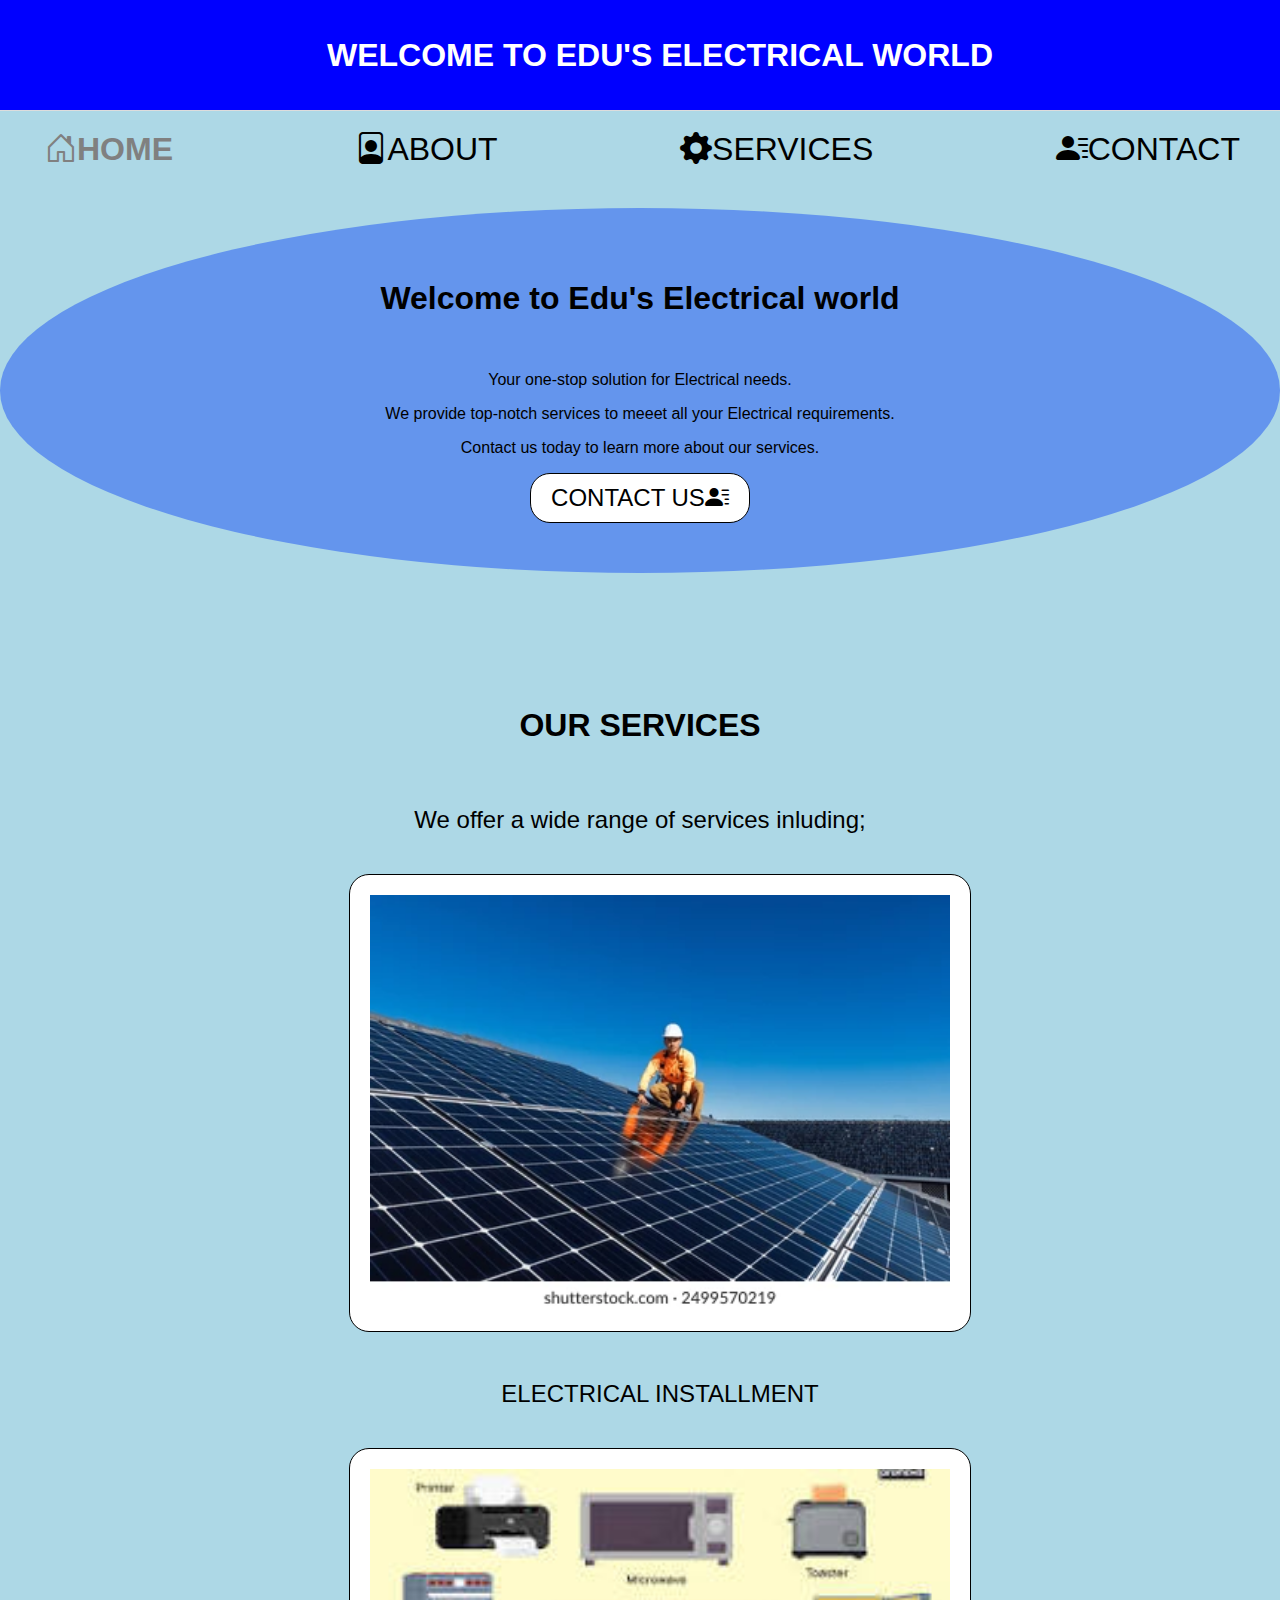
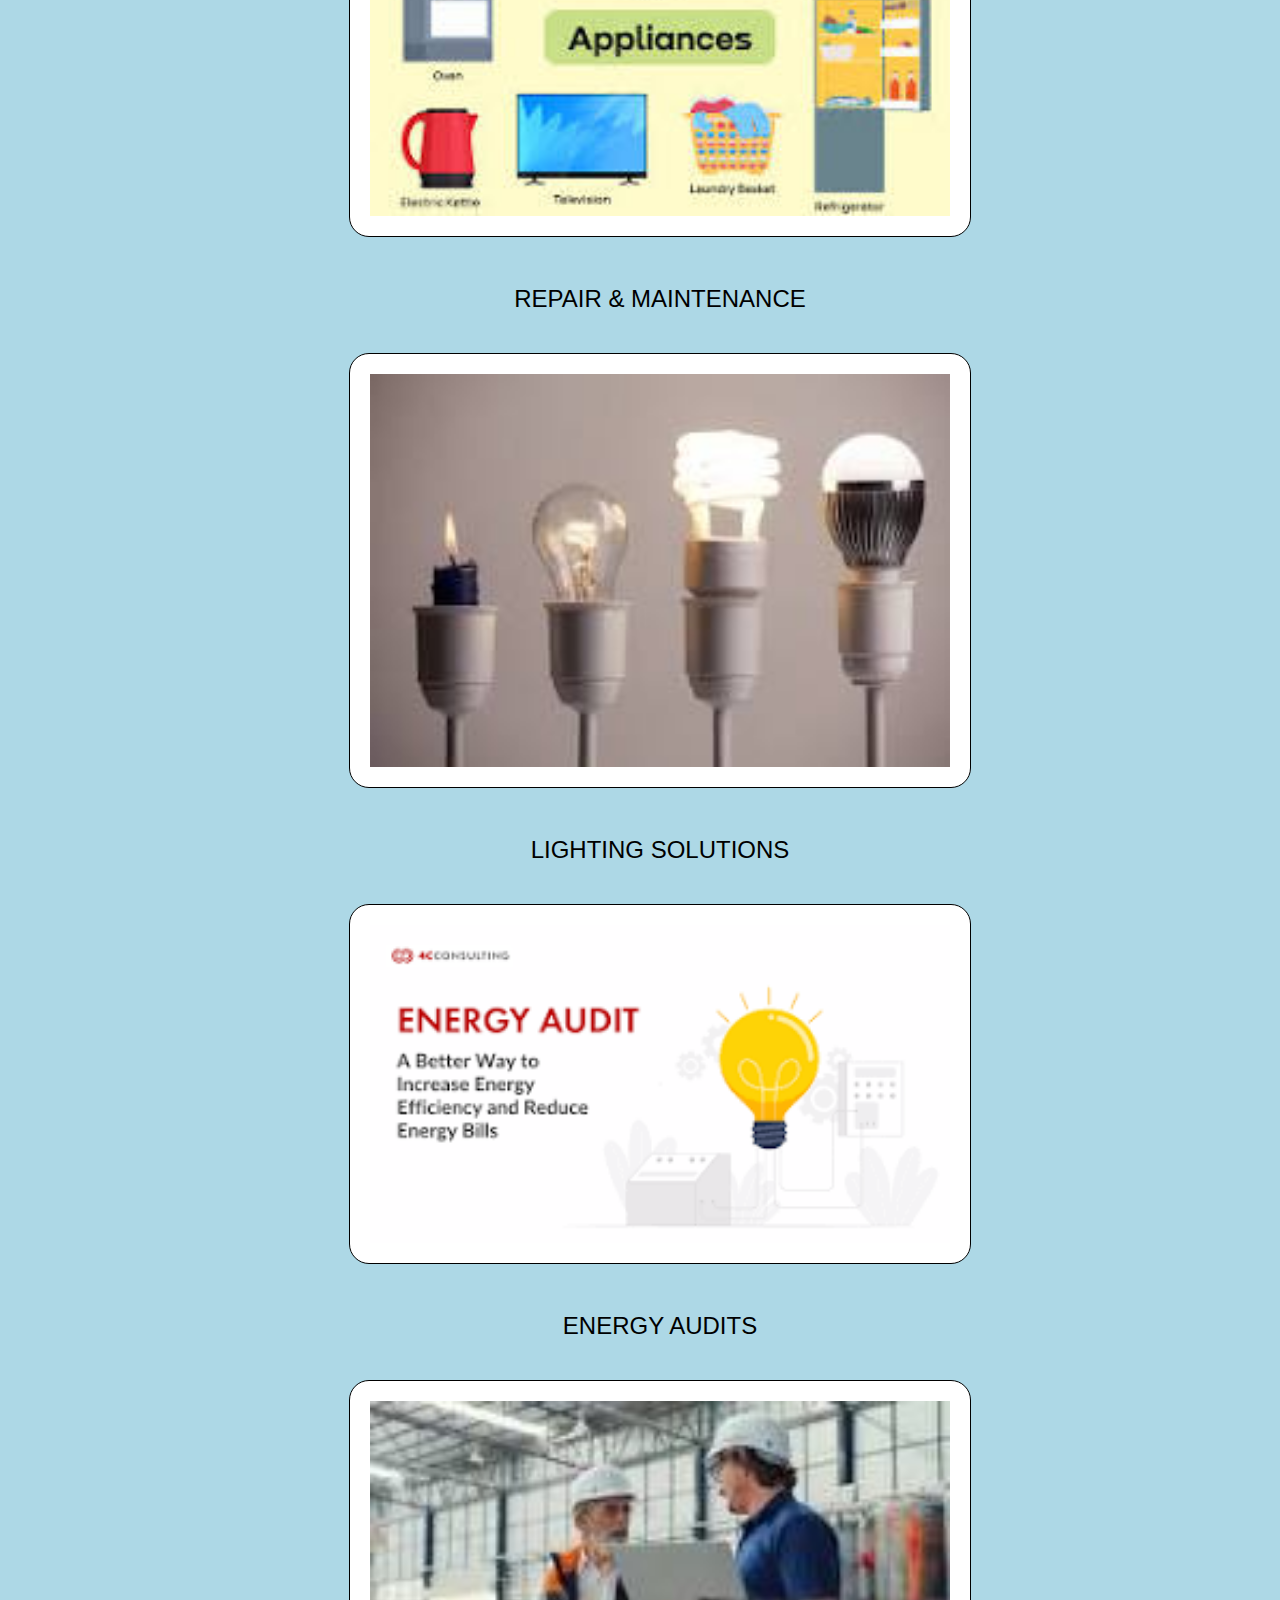
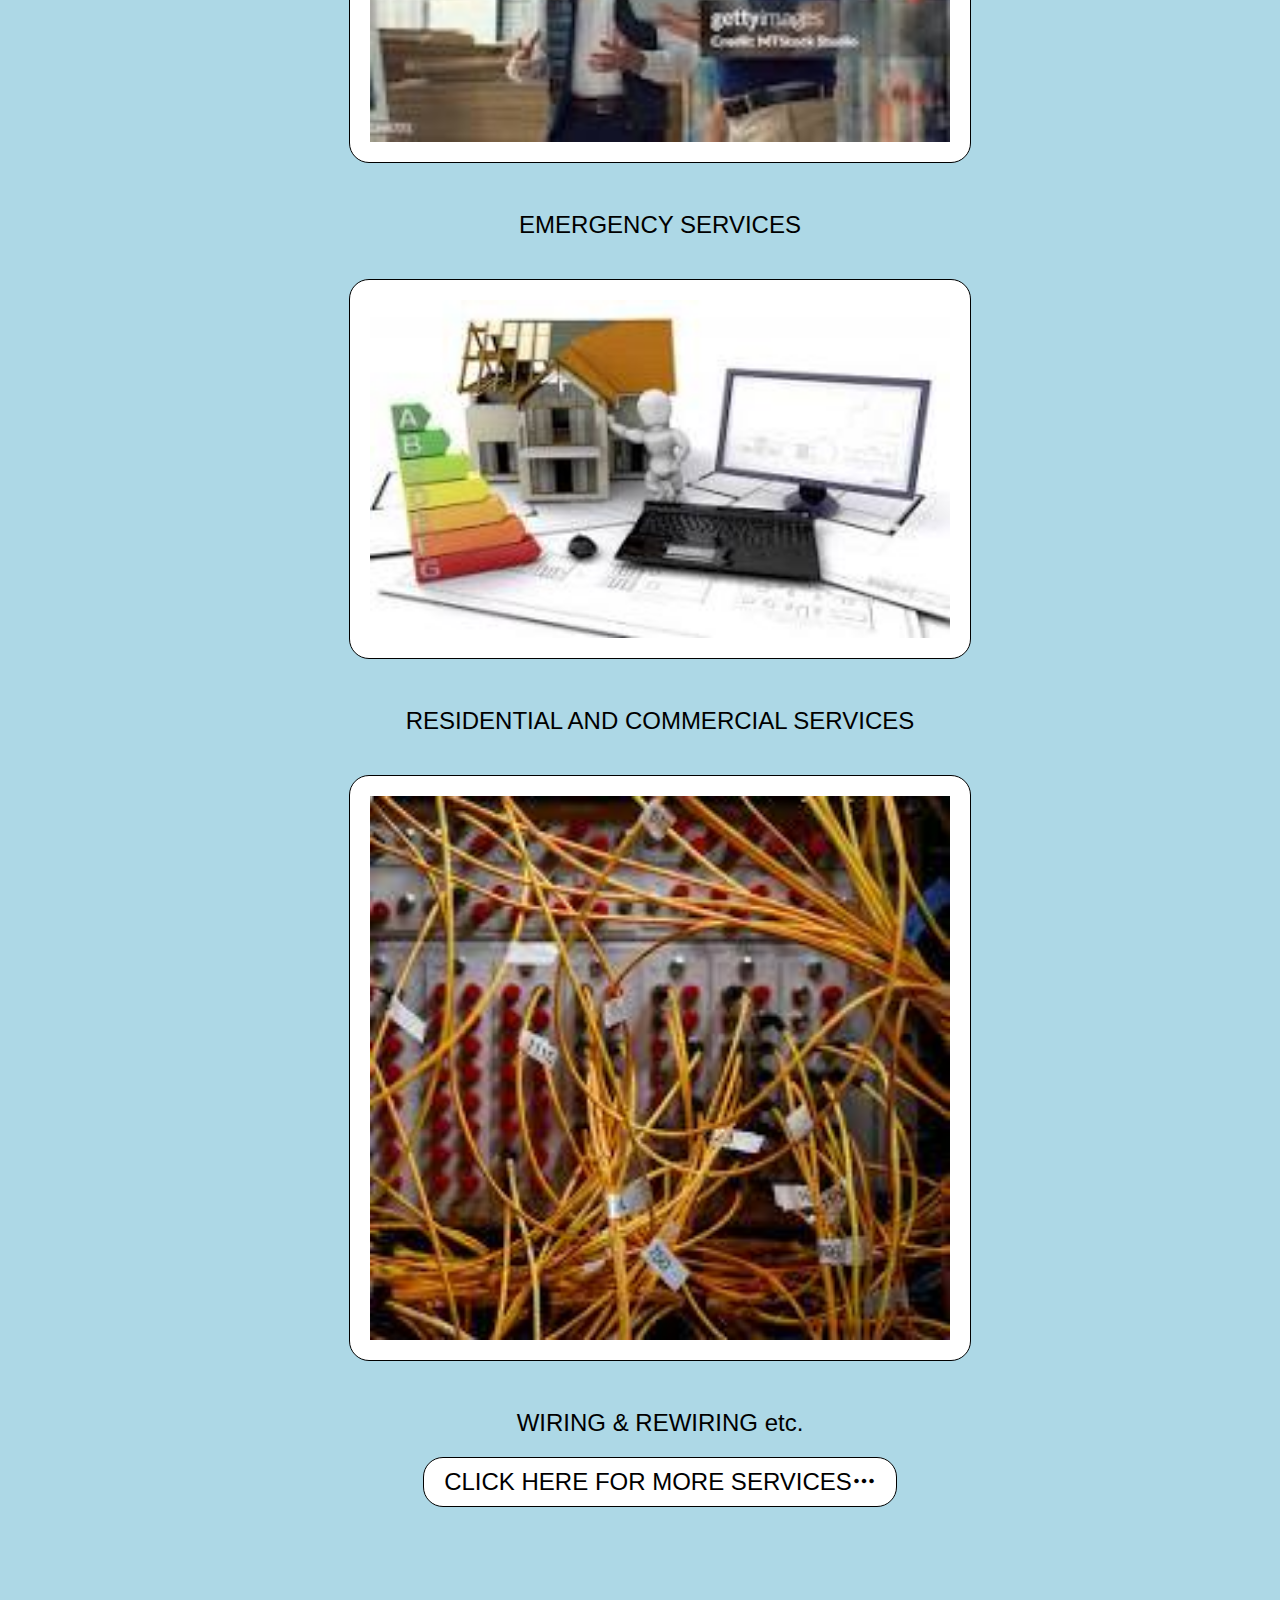
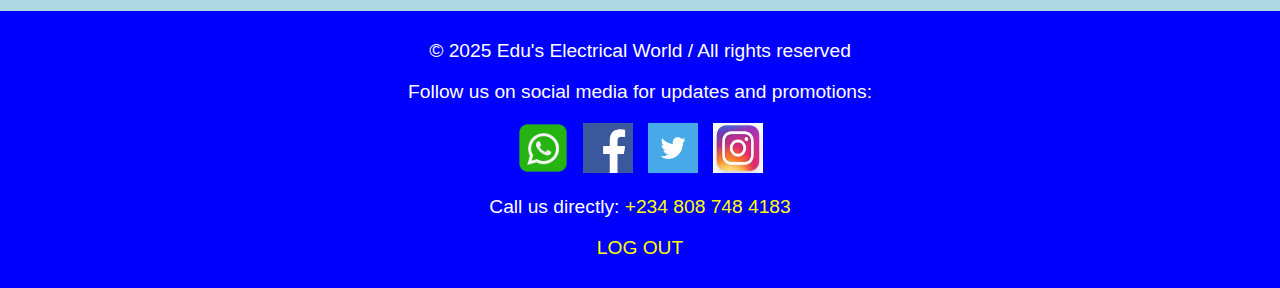
<file: index.html>
<!DOCTYPE html>
<html lang="en">
<head>
    <meta charset="UTF-8">
    <meta name="viewport" content="width=device-width, initial-scale=1.0">
    <title>Home</title>
    <link rel="stylesheet" href="./css/style.css">
    <link href='https://unpkg.com/boxicons@2.1.4/css/boxicons.min.css' rel='stylesheet'>
    <link rel="stylesheet" href="https://cdn.jsdelivr.net/npm/bootstrap-icons@1.11.3/font/bootstrap-icons.min.css">
</head>
<body>
    <header>
        <div class="header-left">
            <h2>WELCOME TO EDU'S ELECTRICAL WORLD</h2>
        </div>
            <div class="menu">
                <a class="active" style="color: grey; font-weight: bold;"><i class="bi bi-house-door"></i>HOME</a>
                <a href="about.html"><i class="bi bi-file-person"></i>ABOUT</a>
                <a href="services.html"><i class="bi bi-gear-fill"></i>SERVICES</a>
                <a href="contact.html"><i class="bi bi-person-lines-fill"></i>CONTACT</a>
            </div>
    </header>
    <main>
        <div class="main-content">
            <h1>Welcome to Edu's Electrical world</h1> <br><p>Your one-stop solution for Electrical needs.</p>
            <p>We provide top-notch services to meeet all your Electrical requirements.</p>
            <p>Contact us today to learn more about our services.</p>
            <button class="contact-button"><a href="contact.html">CONTACT US<i class="bi bi-person-lines-fill"></i></a></button>
            
        </div>
    </main>

    <services>
        <div class="services-section">
            <h2>OUR SERVICES</h2> <br> <P> We offer a wide range of services inluding;</P>
            <ul>
                <img src="assets/elect3.jpg" alt="INSTALLMENT">
                <p>ELECTRICAL INSTALLMENT</p>
                <img src="assets/elect1.jpg" alt="REPAIR">
                <p>REPAIR & MAINTENANCE</p>
                <img src="assets/light.jpg" alt="LIGHTING">
                <p>LIGHTING SOLUTIONS</p>
                <img src="assets/energy.jpg" alt="ENERGY">
                <p>ENERGY AUDITS</p>
                <img src="assets/em.jpg" alt="EMERGENCY">
                <p>EMERGENCY SERVICES</p>
                <img src="assets/e4.jpg" alt="RESIDENTIAL">
                <p>RESIDENTIAL AND COMMERCIAL SERVICES</p>
                <img src="assets/wiring.jpg" alt="WIRING">
                <p>WIRING & REWIRING etc.</p>
                <button class="services-button"><a href="services.html">CLICK HERE FOR MORE SERVICES<i class="bi bi-three-dots"></i></a></button>
            </ul>
        </div>
    </services>
    <footer>
        <div class="footer-content">
            <p>&copy; 2025 Edu's Electrical World / All rights reserved</p>
            <p>Follow us on social media for updates and promotions:</p>
            <div class="social-media">
                <a href="https://wa.me/+2348087484183" target="_blank" title="WhatsApp">
                    <img src="assets/w.jpg.png" alt="WhatsApp" width="30">
                </a>
                <a href="https://www.facebook.com/Chidinma Gift Aruabuike" target="_blank" title="Facebook">
                    <img src="assets/f.jpg" alt="Facebook" width="30">
                </a>
                <a href="https://www.twitter.com/yourprofile" target="_blank" title="Twitter">
                    <img src="assets/t.jpg" alt="Twitter" width="30">
                </a>
                <a href="https://www.instagram.com/yourprofile" target="_blank" title="Instagram">
                    <img src="assets/i.jpg" alt="Instagram" width="30">
                </a>
            </div>
            <p>Call us directly: <a href="tel:+2348087484183">+234 808 748 4183</a></p>
            <p><a href="login.html" class="logout-link">LOG OUT</a></p>
        </div>
    </footer>
    
</body>
</html>
</file>
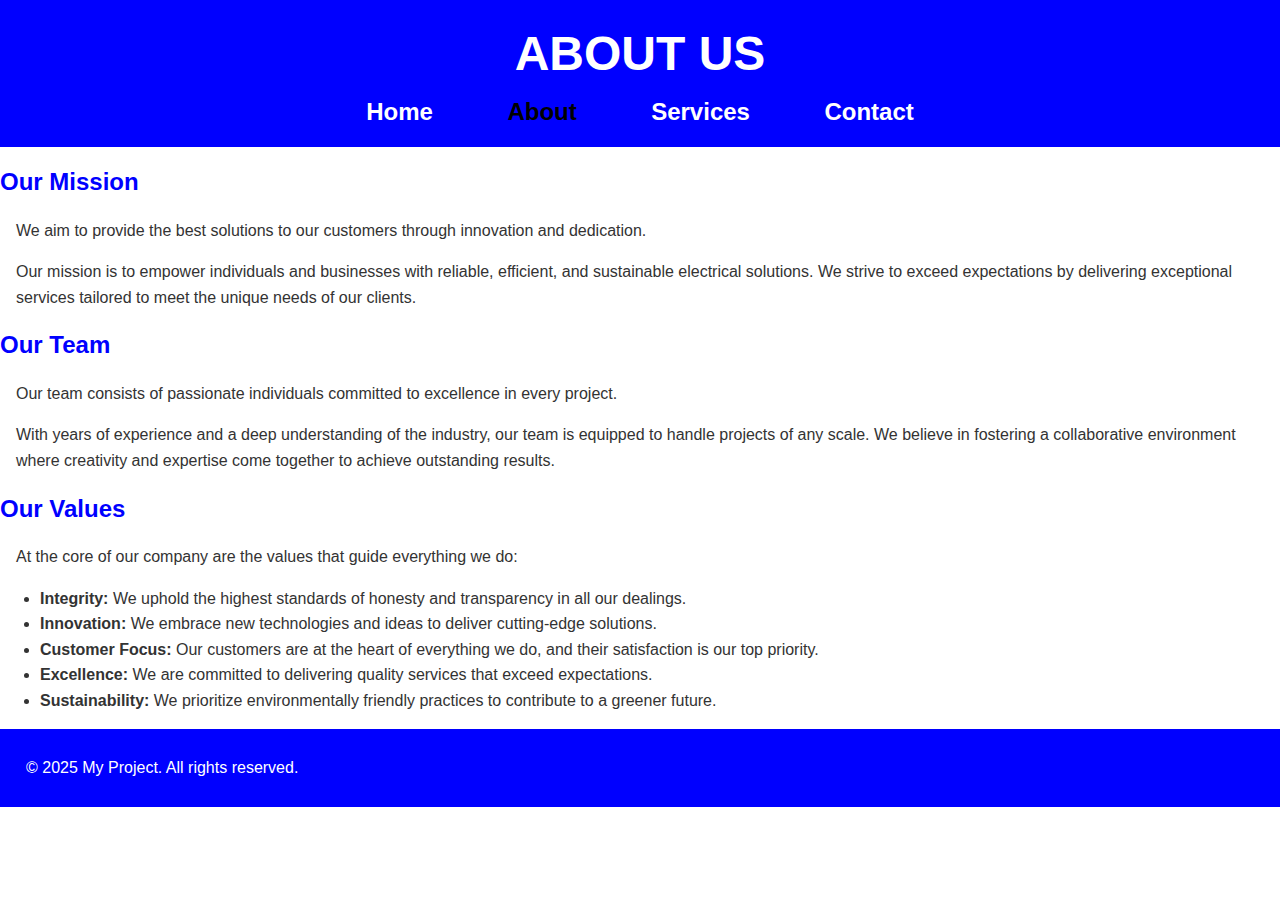
<file: about.html>
<!DOCTYPE html>
<html lang="en">
<head>
    <meta charset="UTF-8">
    <meta name="viewport" content="width=device-width, initial-scale=1.0">
    <meta name="description" content="Learn more about our project and team.">
    <title>About Us</title>
    <link rel="stylesheet" href="./css/about.css">
    <link rel="stylesheet" href="https://cdn.jsdelivr.net/npm/bootstrap-icons@1.11.3/font/bootstrap-icons.min.css">
</head>
<body>
    <header>
        <h1>ABOUT US</h1>
        <div class="menu">
            <a href="index.html">Home</a>
                <a class="active">About</a>
                <a href="services.html">Services</a>
                <a href="contact.html">Contact</a>
        </div>
    </header>
    <main>
        <section>
            <h2>Our Mission</h2>
            <p>We aim to provide the best solutions to our customers through innovation and dedication.</p>
            <p>Our mission is to empower individuals and businesses with reliable, efficient, and sustainable electrical solutions. We strive to exceed expectations by delivering exceptional services tailored to meet the unique needs of our clients.</p>
        </section>
        <section>
            <h2>Our Team</h2>
            <p>Our team consists of passionate individuals committed to excellence in every project.</p>
            <p>With years of experience and a deep understanding of the industry, our team is equipped to handle projects of any scale. We believe in fostering a collaborative environment where creativity and expertise come together to achieve outstanding results.</p>
        </section>
        <section>
            <h2>Our Values</h2>
            <p>At the core of our company are the values that guide everything we do:</p>
            <ul>
                <li><strong>Integrity:</strong> We uphold the highest standards of honesty and transparency in all our dealings.</li>
                <li><strong>Innovation:</strong> We embrace new technologies and ideas to deliver cutting-edge solutions.</li>
                <li><strong>Customer Focus:</strong> Our customers are at the heart of everything we do, and their satisfaction is our top priority.</li>
                <li><strong>Excellence:</strong> We are committed to delivering quality services that exceed expectations.</li>
                <li><strong>Sustainability:</strong> We prioritize environmentally friendly practices to contribute to a greener future.</li>
            </ul>
        </section>
    </main>
    <footer>
        <p>&copy; 2025 My Project. All rights reserved.</p>
    </footer>
</body>
</html>
</file>
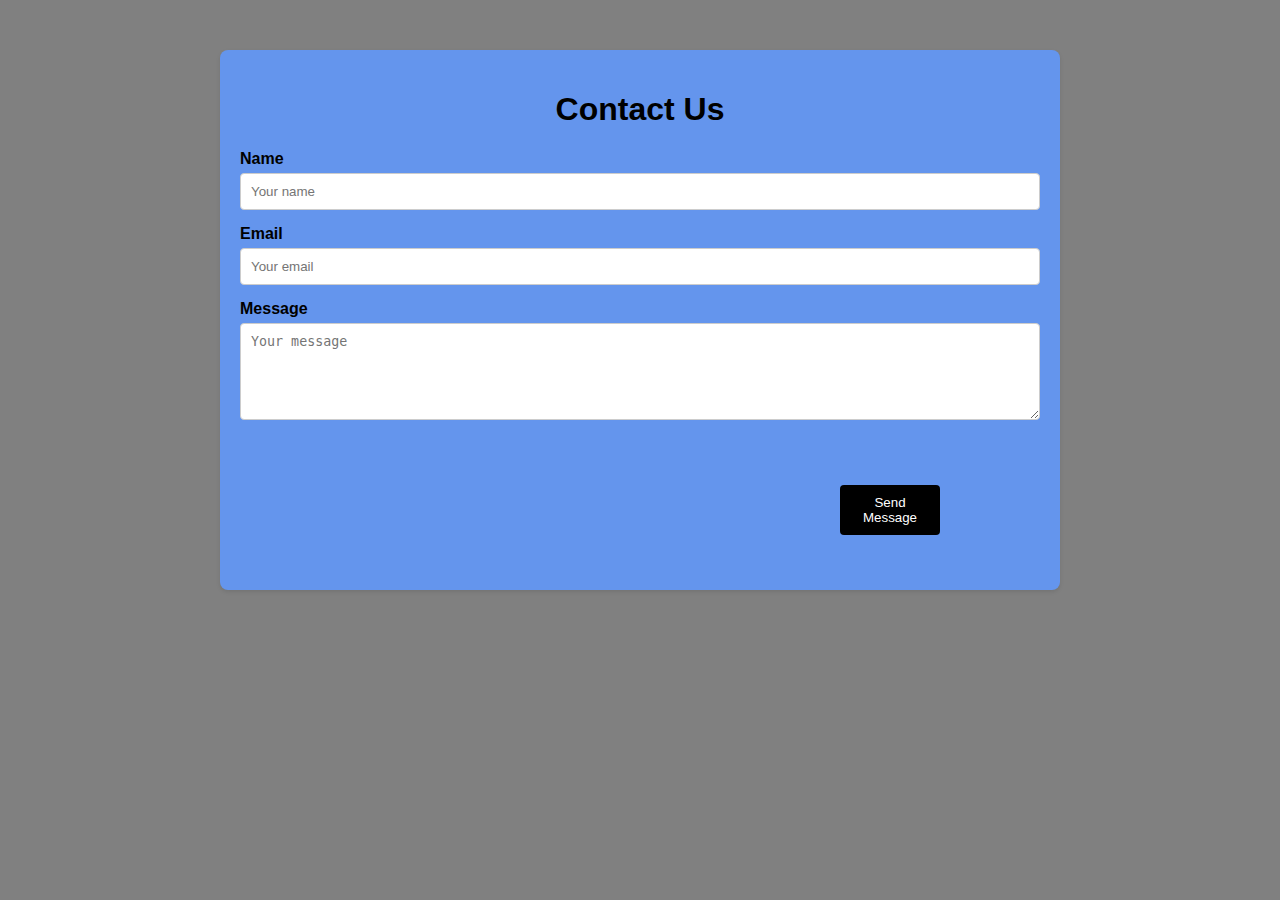
<file: contact.html>
<!DOCTYPE html>
<html lang="en">
<head>
    <meta charset="UTF-8">
    <meta name="viewport" content="width=device-width, initial-scale=1.0">
    <title>Contact Us</title>
    <link rel="stylesheet" href="./css/contact.css"> <!-- Link to external CSS -->
</head>
<body>
    <div class="container">
        <h1>Contact Us</h1>
        <form action="mailto:your-email@chidinmaaruabuike@gmail" method="post" enctype="text/plain">
            <label for="name">Name</label>
            <input type="text" id="name" name="name" placeholder="Your name" required>

            <label for="email">Email</label>
            <input type="email" id="email" name="email" placeholder="Your email" required>

            <label for="message">Message</label>
            <textarea id="message" name="message" rows="5" placeholder="Your message" required></textarea>

            <button type="submit">Send Message</button>
        </form>
    </div>
    <script src="./js/login.js"></script>
</body>
</html>
</file>
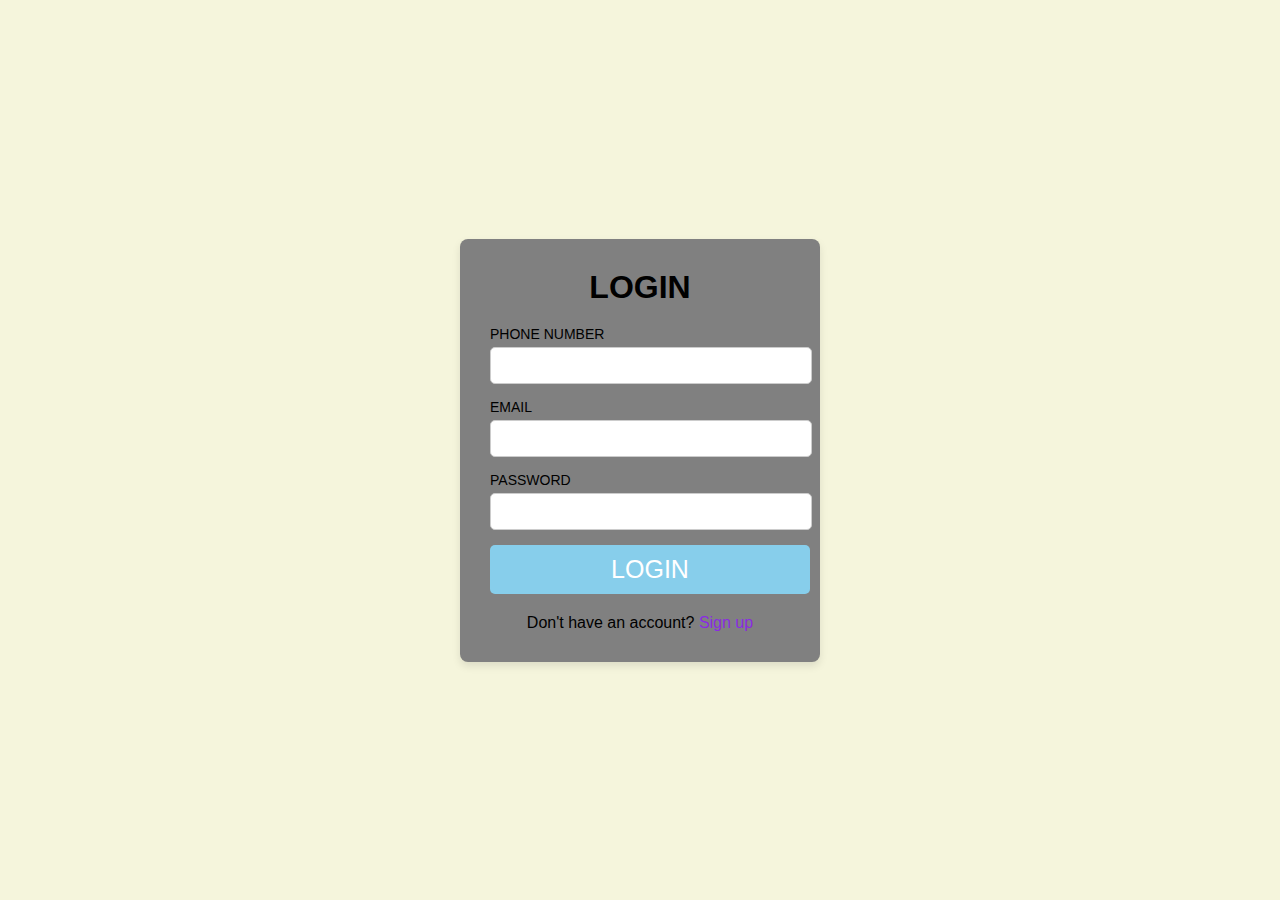
<file: login.html>
<!DOCTYPE html>
<html lang="en">
<head>
    <meta charset="UTF-8">
    <meta name="viewport" content="width=device-width, initial-scale=1.0">
    <title>LOGIN</title>
    <link rel="stylesheet" href="./css/login.css">
</head>
<body>
    <div class="login-container" >
        <h1>LOGIN</h1>
        <form id="login-form" onsubmit="return validateLogin(event)">
            <label for="number">PHONE NUMBER</label>
            <input type="number" id="number" name="number"required>
            <label for="email">EMAIL</label>
            <input type="text" id="EMAIL" name="EMAIL"required>
            <label for="password">PASSWORD</label>
            <input type="password" id="PASSWORD" name="PASSWORD"required>
            <button type="submit"><a href="index.html">LOGIN</a></button>
            <p class="switch-link">Don't have an account? <a href="./signup.html">Sign up</a></p>
        </form>
        <script src="./js/login.js"></script>
        
        <p id="error-message"></p>
    </div>
</body>
</html>
</file>
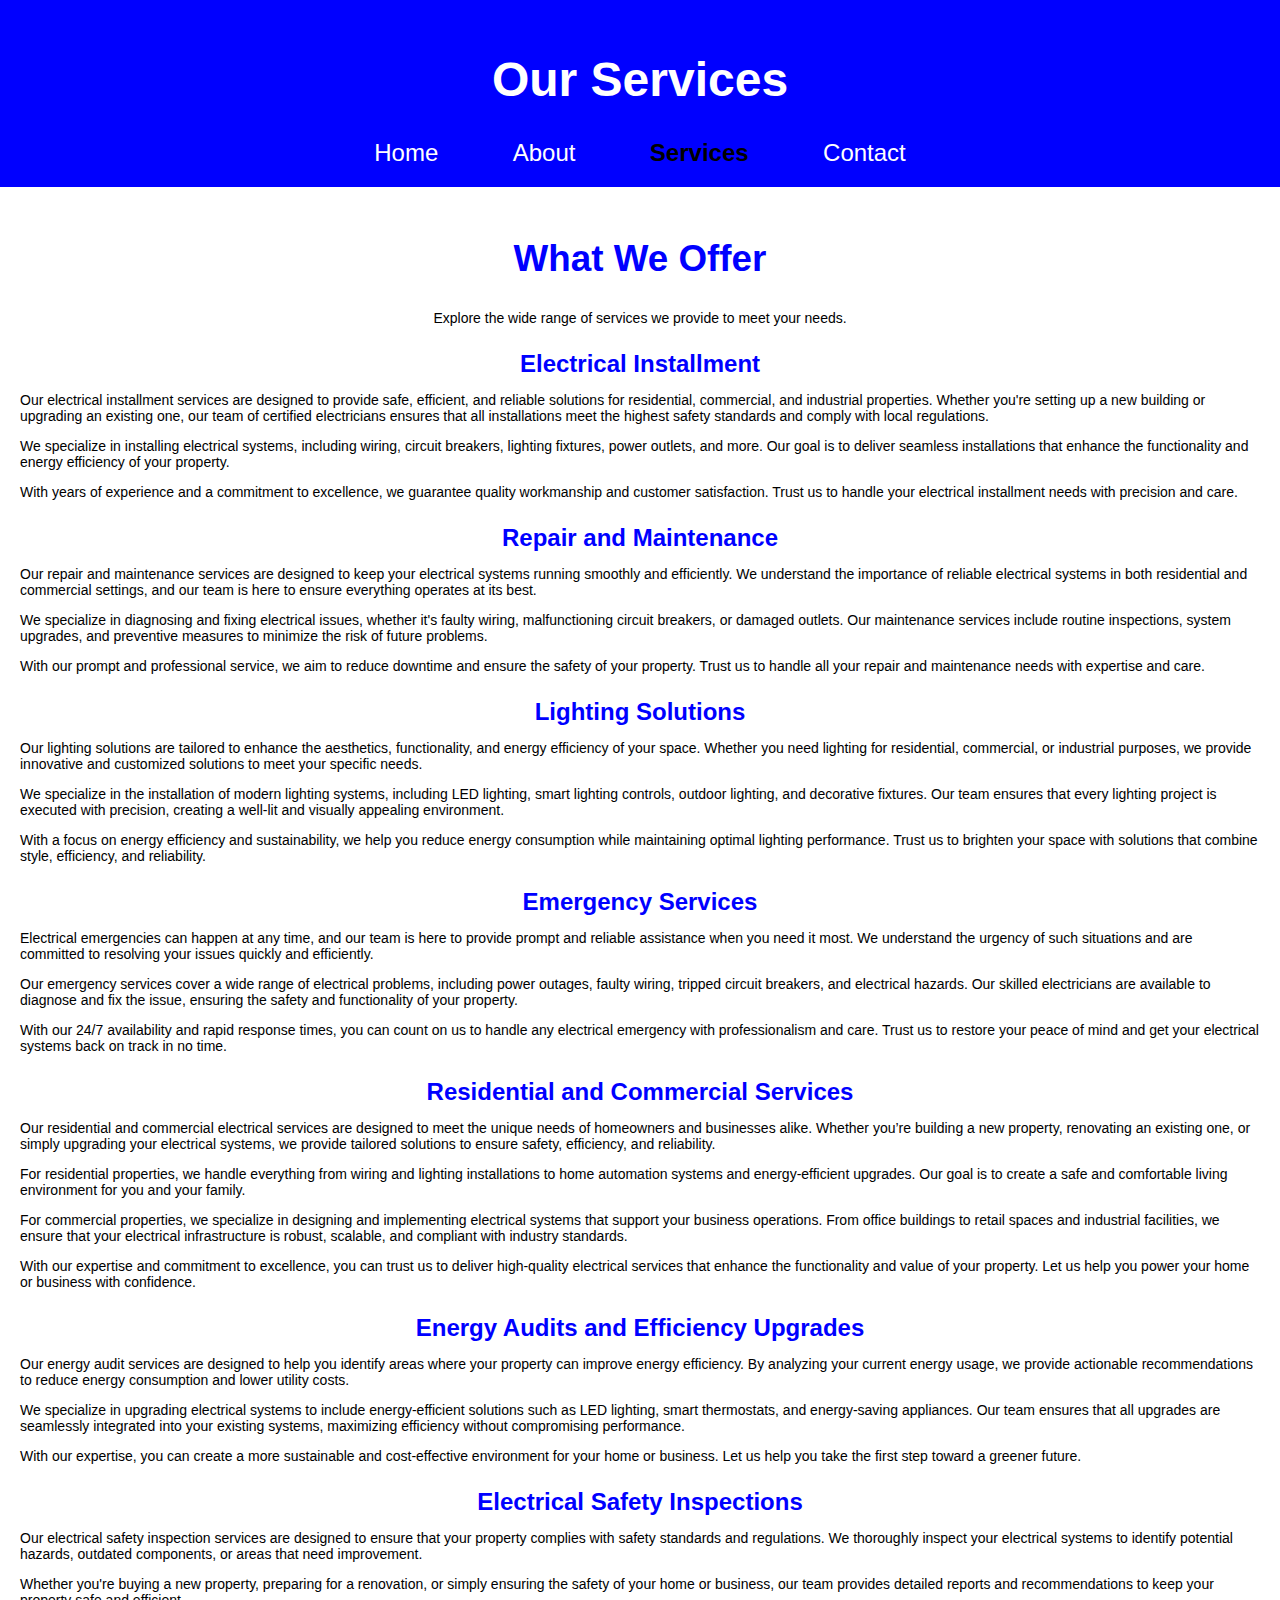
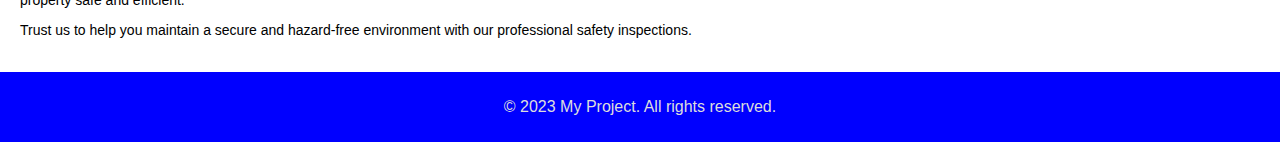
<file: services.html>
<!DOCTYPE html>
<html lang="en">
<head>
    <meta charset="UTF-8">
    <meta name="viewport" content="width=device-width, initial-scale=1.0">
    <title>Our Services</title>
    <link rel="stylesheet" href="./css/service.css">
</head>
<body>
    <header>
        <h1>Our Services</h1>
            <div class="menu">
                <a href="index.html">Home</a>
                <a href="about.html">About</a>
                <a class="active">Services</a>
                <a href="contact.html">Contact</a>
            </div>
    </header>
    <main>
        <section>
            <h2>What We Offer</h2>
            <p>Explore the wide range of services we provide to meet your needs.</p>
        </section>
        <section>
            <h3>Electrical Installment</h3>
            <p>Our electrical installment services are designed to provide safe, efficient, and reliable solutions for residential, commercial, and industrial properties. Whether you're setting up a new building or upgrading an existing one, our team of certified electricians ensures that all installations meet the highest safety standards and comply with local regulations.</p>
            <p>We specialize in installing electrical systems, including wiring, circuit breakers, lighting fixtures, power outlets, and more. Our goal is to deliver seamless installations that enhance the functionality and energy efficiency of your property.</p>
            <p>With years of experience and a commitment to excellence, we guarantee quality workmanship and customer satisfaction. Trust us to handle your electrical installment needs with precision and care.</p>
        </section>
        <section>
            <h3>Repair and Maintenance</h3>
            <p>Our repair and maintenance services are designed to keep your electrical systems running smoothly and efficiently. We understand the importance of reliable electrical systems in both residential and commercial settings, and our team is here to ensure everything operates at its best.</p>
            <p>We specialize in diagnosing and fixing electrical issues, whether it's faulty wiring, malfunctioning circuit breakers, or damaged outlets. Our maintenance services include routine inspections, system upgrades, and preventive measures to minimize the risk of future problems.</p>
            <p>With our prompt and professional service, we aim to reduce downtime and ensure the safety of your property. Trust us to handle all your repair and maintenance needs with expertise and care.</p>
        </section>
        <section>
            <h3>Lighting Solutions</h3>
            <p>Our lighting solutions are tailored to enhance the aesthetics, functionality, and energy efficiency of your space. Whether you need lighting for residential, commercial, or industrial purposes, we provide innovative and customized solutions to meet your specific needs.</p>
            <p>We specialize in the installation of modern lighting systems, including LED lighting, smart lighting controls, outdoor lighting, and decorative fixtures. Our team ensures that every lighting project is executed with precision, creating a well-lit and visually appealing environment.</p>
            <p>With a focus on energy efficiency and sustainability, we help you reduce energy consumption while maintaining optimal lighting performance. Trust us to brighten your space with solutions that combine style, efficiency, and reliability.</p>
        </section>
        <section>
            <h3>Emergency Services</h3>
            <p>Electrical emergencies can happen at any time, and our team is here to provide prompt and reliable assistance when you need it most. We understand the urgency of such situations and are committed to resolving your issues quickly and efficiently.</p>
            <p>Our emergency services cover a wide range of electrical problems, including power outages, faulty wiring, tripped circuit breakers, and electrical hazards. Our skilled electricians are available to diagnose and fix the issue, ensuring the safety and functionality of your property.</p>
            <p>With our 24/7 availability and rapid response times, you can count on us to handle any electrical emergency with professionalism and care. Trust us to restore your peace of mind and get your electrical systems back on track in no time.</p>
        </section>
        <section>
            <h3>Residential and Commercial Services</h3>
            <p>Our residential and commercial electrical services are designed to meet the unique needs of homeowners and businesses alike. Whether you’re building a new property, renovating an existing one, or simply upgrading your electrical systems, we provide tailored solutions to ensure safety, efficiency, and reliability.</p>
            <p>For residential properties, we handle everything from wiring and lighting installations to home automation systems and energy-efficient upgrades. Our goal is to create a safe and comfortable living environment for you and your family.</p>
            <p>For commercial properties, we specialize in designing and implementing electrical systems that support your business operations. From office buildings to retail spaces and industrial facilities, we ensure that your electrical infrastructure is robust, scalable, and compliant with industry standards.</p>
            <p>With our expertise and commitment to excellence, you can trust us to deliver high-quality electrical services that enhance the functionality and value of your property. Let us help you power your home or business with confidence.</p>
        </section>
        <section>
            <h3>Energy Audits and Efficiency Upgrades</h3>
            <p>Our energy audit services are designed to help you identify areas where your property can improve energy efficiency. By analyzing your current energy usage, we provide actionable recommendations to reduce energy consumption and lower utility costs.</p>
            <p>We specialize in upgrading electrical systems to include energy-efficient solutions such as LED lighting, smart thermostats, and energy-saving appliances. Our team ensures that all upgrades are seamlessly integrated into your existing systems, maximizing efficiency without compromising performance.</p>
            <p>With our expertise, you can create a more sustainable and cost-effective environment for your home or business. Let us help you take the first step toward a greener future.</p>
        </section>
        <section>
            <h3>Electrical Safety Inspections</h3>
            <p>Our electrical safety inspection services are designed to ensure that your property complies with safety standards and regulations. We thoroughly inspect your electrical systems to identify potential hazards, outdated components, or areas that need improvement.</p>
            <p>Whether you're buying a new property, preparing for a renovation, or simply ensuring the safety of your home or business, our team provides detailed reports and recommendations to keep your property safe and efficient.</p>
            <p>Trust us to help you maintain a secure and hazard-free environment with our professional safety inspections.</p>
        </section>
    </main>
    <footer>
        <p>&copy; 2023 My Project. All rights reserved.</p>
    </footer>
</body>
</html>
</file>
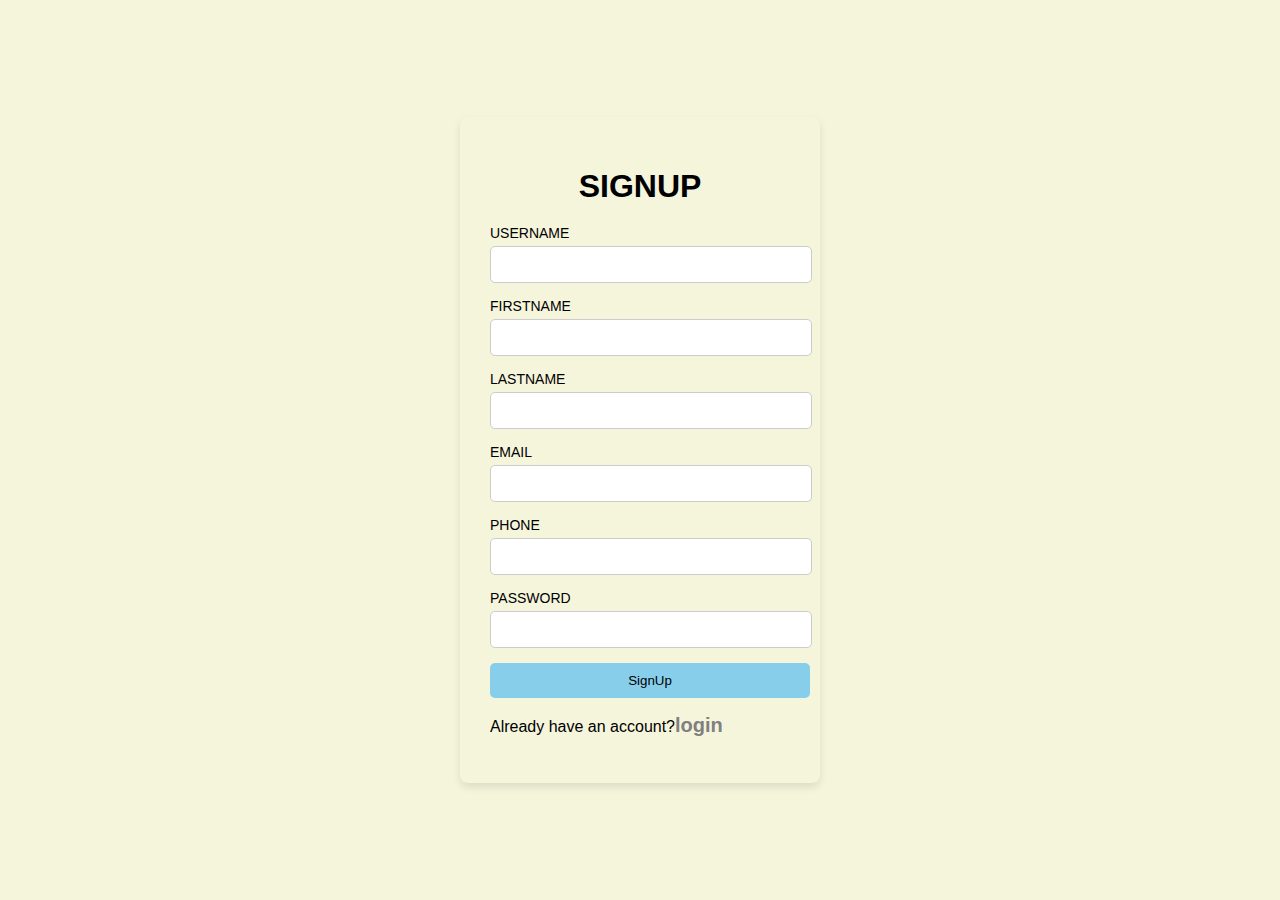
<file: signup.html>
<!DOCTYPE html>
<html lang="en">
<head>
    <meta charset="UTF-8">
    <meta name="viewport" content="width=device-width, initial-scale=1.0">
    <title>Document</title>
    <link rel="stylesheet" href="./css/signup.css">
</head>
<body>
   <div class="signup-container">
    <h1>SIGNUP</h1>
    <form id="SignupForm">
        <label for="username">USERNAME</label>
        <input type="text" id="username"
name="username" required>
     <label for="firstname">FIRSTNAME</label>
     <input type="firstname" id="firstname"
name="firstname" required>
    <label for="lastname">LASTNAME</label>
    <input type="lastname" id="lastname"
name="lastname" required>
    <label for="email">EMAIL</label>
    <input type="email" id="email" name="email"
required>
     <label for="phone">PHONE</label>
     <input type="phone" id="number" name="number" required>
     <label for="password">PASSWORD</label>
     <input type="password" id="password" name="password" required>
     <button type="submit">SignUp</button>
     </form>
     <script src="./js/script2.js"></script>
     <p id="error-message"></p>
     <p>Already have an account?<a  href="login.html">login</a></p>
    

</div>
</body>
</html>
</file>
<file: css/style.css>
body /* Style for the body to display content in flex */ {
    flex-direction: column;
    justify-content: center;
    align-items: center;
    height: 100vh;
    margin: 0px;
    background-color: lightblue;
    font-family: Arial, sans-serif;
    overflow: hidden;
    overflow-y: scroll;
}
.header-left {
    display: flex;
    justify-content: center;
    align-items: center;
    padding: 10px 20px;
    background-color: blue;
    position: sticky;
    top: 0;
    width: 100%;
    z-index: 1000;
    border-bottom: 1px solid #ddd;
}
.header-left h2 {
    font-size: 2rem;
    color: white;
    
}
.menu {
    display: flex;
    justify-content: space-between;
    padding: 20px;
    flex-wrap: wrap;
}
.menu a {
    display: inline-flex;
    margin: 0 20px;
    color: black;
    text-decoration: none;
    font-size: 2rem;
    /* padding: 20px; */
}
.menu a :active{
    text-decoration: none;
}
.menu a:hover {
    /* text-decoration: black; */
    color: black;
    border-radius: 20px;
    border: 1px solid black;
    padding: 5px 10px;
    background-color: blue;
    transition: all 0.3s ease;
}
.menu a.active:hover {
    color: grey; /* Keep the active color */
    border: none; /* Remove border */
    background-color: transparent; /* Remove background color */
    padding: 0; /* Reset padding */
    transition: none; /* Disable hover transition */
}
.menu i {
    margin-left: 5px; /* Adjust spacing between text and icon */
    font-size: 2rem;
}
main {
    background-color: cornflowerblue;
    border-radius: 70%;
    position: relative;
    width: 100%;
}

.main-content {
    padding: 50px 20px;
    margin: 20px;
    justify-content: space-between;
    text-align: center;
    flex-wrap: wrap;
    gap: 20px;
}
.main-content h1 {
    font-size: 2rem;
    margin-bottom: 20px;
    text-align: center;
}
.main-content button {
    background-color: white;
    border: 1px solid black;
    border-radius: 20px;
    padding: 10px 20px;
    font-size: 1.5rem;
    cursor: pointer;
    transition: all 0.3s ease;
}
.main-content button a{
    color: black;
    text-decoration: none;
}
.main-content button:hover {
    background-color: slategray;
    color: white;
    border-radius: 20px;
    border: 1px solid black;
    padding:  5px 10px;
    transition: all 0.3s ease;
    transform: scale(1.1);
}
services {
    border-radius: 50%;
    padding: 10px 20px;
    margin: 20px;
    position: relative;
    width: 100%;
    height: 100%;
}
.services-section {
    padding: 50px 20px;
    margin: 20px;
    justify-content: space-between;
    text-align: center;
    flex-wrap: wrap;
    gap: 20px;
}
.services-section h2 {
    font-size: 2rem;
    margin-bottom: 20px;
    text-align: center;
}
.services-section button {
    background-color: white;
    border: 1px solid black;
    border-radius: 20px;
    padding: 10px 20px;
    font-size: 1.5rem;
    cursor: pointer;
    transition: all 0.3s ease;
}
.services-section button:hover {
    background-color: blue;
    color: white;
    border-radius: 20px;
    border: 1px solid black;
    padding: 5px 10px;
    transition: all 0.3s ease;
    transform: scale(1.1);
}
.services-section button a {
    color: black;
    text-decoration: none;
}
.services-section P {
    font-size: 1.5rem;
    margin-bottom: 20px;
    text-align: center;
}
.services-section img {
    width: 50%;
    height: auto;
    border-radius: 20px;
    margin: 20px;
    padding: 20px;
    box-shadow: 0 4px 8px rgba((red), green, blue, alpha) ;
    transition: all 0.3s ease;
    cursor: pointer;
    border: 1px solid black;
    background-color:white;
}
.services-section img:hover {
    transform: scale(1.1);
    box-shadow: 0 8px 16px rgba(0, 0, 0, 0.2);
    transition: all 0.3s ease;
    border-radius: 20px;
}
/* Responsive styles for smaller screens */
@media (max-width: 768px) {
    .header-left {
        flex-direction: column;
        padding: 10px;
    }

    .menu {
        flex-direction: column;
        align-items: center;
    }

    .menu a {
        margin: 10px 0;
        font-size: 1.5rem;
    }

    .main-content {
        padding: 20px;
        text-align: center;
    }

    .main-content h1 {
        font-size: 1.5rem;
    }

    .main-content p {
        font-size: 1rem;
    }

    .main-content button {
        font-size: 1rem;
        padding: 10px 15px;
    }

    .services-section ul {
        display: flex;
        flex-direction: column;
        align-items: center;
        gap: 20px;
    }

    .services-section img {
        width: 80%;
        height: auto;
    }
}

@media (max-width: 480px){
    .menu a {
        font-size: 1rem;
    }

    .main-content h1 {
        font-size: 1.2rem;
    }

    .main-content p {
        font-size: 0.9rem;
    }

    .main-content button {
        font-size: 0.9rem;
        padding: 8px 12px;
    }

    .services-section img {
        width:100%;
    }

}
/* General styles for the footer */
footer {
    background-color: blue;
    padding: 10px 20px;
    text-align: center;
}

.footer-content {
    max-width: 1200px;
    margin: 0 auto;
}

.footer-content p {
    color: white; /* Ensure the text color contrasts with the background */
    font-size: 1.2rem; /* Ensure the font size is not too small */
    display: block; /* Ensure the element is not hidden */
}
.footer-content a {
    color: yellow; /* Change this to your desired color */
    text-decoration: none; /* Optional: Remove underline */
}

.footer-content a:hover {
    color: limegreen; /* Optional: Change color on hover */
}

.social-media {
    display: flex;
    justify-content: center;
    gap: 15px;
    margin: 15px 0;
}


.social-media a img {
    width: 50px;
    height: 50px;
    transition: transform 0.3s ease;
}

.social-media a img:hover {
    transform: scale(1.2);
}

/* Responsive styles for smaller screens */
@media (max-width: 768px) {
    .menu {
        flex-direction: column;
        align-items: center;
    }

    .menu a {
        margin: 10px 0;
        font-size: 1.2rem;
    }

    .main-content {
        padding: 20px;
        text-align: center;
    }

    .main-content h1 {
        font-size: 1.5rem;
    }

    .main-content p {
        font-size: 1rem;
    }

    .main-content button {
        font-size: 1rem;
        padding: 10px 15px;
    }

    .services-section ul {
        display: flex;
        flex-direction: column;
        align-items: center;
        gap: 20px;
    }

    .services-section img {
        width: 80%;
        height: auto;
    }

    .footer-content p {
        font-size: 0.9rem;
    }

    .social-media {
        flex-wrap: wrap;
        gap: 10px;
    }

    .social-media a img {
        width: 25px;
        height: 25px;
    }
}

@media (max-width: 480px) {
    .menu a {
        font-size: 1rem;
    }

    .main-content h1 {
        font-size: 1.2rem;
    }

    .main-content p {
        font-size: 0.9rem;
    }

    .main-content button {
        font-size: 0.9rem;
        padding: 8px 12px;
    }

    .services-section img {
        width: 100%;
    }

    .footer-content p {
        font-size: 0.8rem;
    }

    .social-media a img {
        width: 20px;
        height: 20px;
    }
}
</file>
<file: css/about.css>
/* General Styles */
body {
    font-family: Arial, sans-serif;
    margin: 0;
    padding: 0;
    line-height: 1.6;
    color: #333;
}

header {
    background: blue;
    color: #fff;
    padding: 1rem 0;
    text-align: center;
}

h1 {
    margin: 0;
    font-size: 3rem;
}

.menu a{
    font-size: 1.5rem;
    font-weight: bold;
    color: #fff;
    text-decoration: none;
    margin: 0 35px;
}

.menu a.active{
    color: black;
    cursor: default;
}

.menu a:hover {
    color: darkblue;
    border-radius: 20px;
    border: 1px solid black;
    padding: 5px 10px;
    background-color: blue;
    transition: all 0.3s ease;
}
.menu a.active:hover {
    color: black;
    border: none; /* Remove border */
    background-color: transparent; /* Remove background color */
    padding: 0; /* Reset padding */
    cursor: default;
}

p {
    margin: 1rem 0;
    padding: 0 1rem;
}

/* About Section */
.about {
    max-width: 800px;
    margin: 2rem auto;
    padding: 1rem;
    background: #f4f4f4;
    border-radius: 8px;
    box-shadow: 0 2px 5px rgba(0, 0, 0, 0.1);
}
.about ul a i {
    color: blue;
    text-decoration: none;
    font-weight: bold;
    transition: all 0.3s ease;
    border-radius: 5px;
    padding: 10px 20px;
    background-color: #fff;
    box-shadow: 0 2px 5px rgba(0, 0, 0, 0.1);
    display: flex;
    justify-content: space-between;
    align-items: center;
    flex-wrap: wrap;
}

.about h2 {
    text-align: center;
    color: blue;
}

.about p {
    text-align: justify;
    font-weight: bold;
}
h2 {
    margin: 1rem 0;
    font-size: 1.5rem;
    color: blue;
}

footer  {
    background: blue;
    color: white;
    padding: 10px 10px;

}
/* Responsive Design */
@media (max-width: 768px) {
    h1 {
        font-size: 1.5rem;
    }

    .about {
        padding: 1rem;
    }

    .about h2 {
        font-size: 1.25rem;
    }

    .about p {
        font-size: 0.9rem;
    }
}

@media (max-width: 480px) {
    h1 {
        font-size: 1.25rem;
    }

    .about {
        padding: 0.5rem;
    }

    .about h2 {
        font-size: 1rem;
    }

    .about p {
        font-size: 0.8rem;
    }
}
</file>
<file: css/contact.css>
body {
    font-family: Arial, sans-serif;
    margin: 0;
    padding: 0;
    background-color: gray;
}

.container {
    max-width: 800px; /* Increase the width */
    height: 500px; /* Increase the height */
    margin: 50px auto;
    padding: 20px;
    background: cornflowerblue;
    border-radius: 8px;
    box-shadow: 0 2px 4px rgba(0, 0, 0, 0.1);
}

h1 {
    text-align: center;
    color: black;
}

form {
    display: flex;
    flex-direction: column;

}

label {
    margin-bottom: 5px;
    font-weight: bold;
    color: black;
}

input, textarea, button {
    margin-bottom: 15px;
    padding: 10px;
    border: 1px solid #ccc;
    border-radius: 4px;
}

button {
    background-color: black;
    color: white;
    border: none;
    cursor: pointer;
    margin-top: 50px;
    width: 100px;
    margin-left: 600px;
}

button:hover {
    background-color: #0056b3;
    border-radius: 20px;
}
/* Responsive styles */
@media (max-width: 768px) {
    .container {
        max-width: 90%; /* Reduce container width for tablets */
        padding: 15px;
    }

    button {
        margin-left: 0; /* Center-align button */
    }
}

@media (max-width: 480px) {
    h1 {
        font-size: 1.5rem; /* Reduce heading size for smaller screens */
    }

    label {
        font-size: 0.9rem; /* Adjust label font size */
    }

    input, textarea, button {
        font-size: 0.9rem; /* Adjust input and button font size */
    }

    button {
        padding: 8px; /* Reduce button padding */
    }
}
</file>
<file: css/login.css>
*{
    padding: 0;
    margin: 0;
}
body{
    font-family: Arial, Helvetica, sans-serif;
    background-color: beige;
    display: flex;
    justify-content: center;
    align-items: center;
    height: 100vh;
    margin: 0%;
}
.login-container{
    background-color: grey;
    padding: 30px;
    border-radius: 8px;
    box-shadow: 0 4px 8px rgba(0, 0,0, 0.1);
    width: 300px;
}
h1{
    text-align: center;
    margin-bottom: 20px;
}
label{
    font-size: 14px;
    margin-bottom: 5px;
    display: block;
}

input{
    width: 100%;
    padding: 10px;
    margin-bottom: 15px;
    border: 1px solid #ccc;
    border-radius: 5px;
}
button{
    width: 320px;
    padding: 10px;
    background: skyblue;
    border: none;
    border-radius: 5px;
    cursor: pointer;
}
button a{
    color: #fff;
    text-decoration: none;
    font-size: 25px;
}
button:hover{
    background-color: royalblue;
transition: 0.5s;
}
.switch-link{
    margin-top: 20px;
    text-align: center;
}
.switch-link a {
    color: blueviolet;
    text-decoration: none;
}
.switch-link a:hover{
    text-decoration: underline;
}

#error-message{
    color: brown;
    font: size 14px;
    text-align: center;
}
</file>
<file: css/service.css>
/* General styles for the service page */
body {
    font-family: Arial, sans-serif;
    margin: 0;
    padding: 0;
    background-color: #f9f9f9;
    color: #333;
}

/* Header styling */
header {
    background-color: blue;
    color: white;
    padding: 20px;
    text-align: center;
}
header h1 {
    font-size: 3rem;
    font-weight: bolder;
}
.menu a {
    text-decoration: none;
    color: white;
    font-size: 1.5rem;
    margin: 0 35PX;
}
.menu a.active {
    text-decoration: none;
    color: black;
    font-weight: bold;
}
.menu a:hover {
    color: darkblue;
    border-radius: 20px;
    border: 1px solid black;
    padding: 5px 10px;
    background-color: blue;
    transition: all 0.3s ease;
}
.menu a.active:hover {
    color: black;
    border: none; /* Remove border */
    background-color: transparent; /* Remove background color */
    padding: 0; /* Reset padding */
    cursor: default;
}


/* Service section styling */
main {
    display: flex;
    flex-wrap: wrap;
    justify-content: center;
    padding: 20px;
    background-color: white;
}
section h2 {
    text-align: center;
    font-size: 2.3rem;
    font-weight: bolder;
    color: blue;
}
section h3 {
    margin: 10px 0;
    color: blue;
    font-size: 1.5rem;
    font-weight: bold;
    text-align: center;
}

section p {
    font-size: 14px;
    color: black;
}
footer {
    background-color: blue;
    color: #ddd;
    padding: 10px 20px;
    text-align: center;
}

/* Responsive styles */
@media (max-width: 768px) {
    .menu {
        flex-direction: column;
        align-items: center;
    }

    .menu a {
        font-size: 1rem;
        padding: 8px 12px;
    }

    section {
        padding: 15px;
    }

    section p {
        font-size: 0.9rem;
    }
}

@media (max-width: 480px) {
    header h1 {
        font-size: 1.5rem;
    }

    .menu a {
        font-size: 0.9rem;
        padding: 6px 10px;
    }

    section {
        padding: 10px;
    }

    section h2, section h3 {
        font-size: 1.2rem;
    }

    section p {
        font-size: 0.8rem;
    }
}
</file>
<file: css/signup.css>
body{
    font-family: Arial, Helvetica, sans-serif;
    background-color: beige;
    display: flex;
    justify-content: center;
    align-items: center;
    height: 100vh;
    margin: 0%;
}
.signup-container{
    background-color: beige;
    padding: 30px;
    border-radius: 8px;
    box-shadow: 0 4px 8px rgba(0, 0,0, 0.1);
    width: 300px;
}
.signup-container a {
    text-decoration: none;
    color: grey;
    font-size: 20px;
    font-weight: bold;
}
.signup-container a:hover {
    color: blue;
}
h1{
    text-align: center;
    margin-bottom: 20px;
}
label{
    font-size: 14px;
    margin-bottom: 5px;
    display: block;
}

input{
    width: 100%;
    padding: 10px;
    margin-bottom: 15px;
    border: 1px solid #ccc;
    border-radius: 5px;
}
button{
    width: 320px;
    padding: 10px;
    background: skyblue;
    border: none;
    border-radius: 5px;
    cursor: pointer;
}
button a{
    color: #fff;
    text-decoration: none;
    font-size: 25px;
}
button:hover{
    background-color: royalblue;
transition: 0.5s;
}
.switch-link{
    margin-top: 20px;
    text-align: center;
}
.switch-link a {
    color: #008cba;
    text-decoration: none;
}
.switch-link a:hover{
    text-decoration: underline;
}

#error-message{
    color: brown;
    font: size 14px;
    text-align: center;
}
</file>
